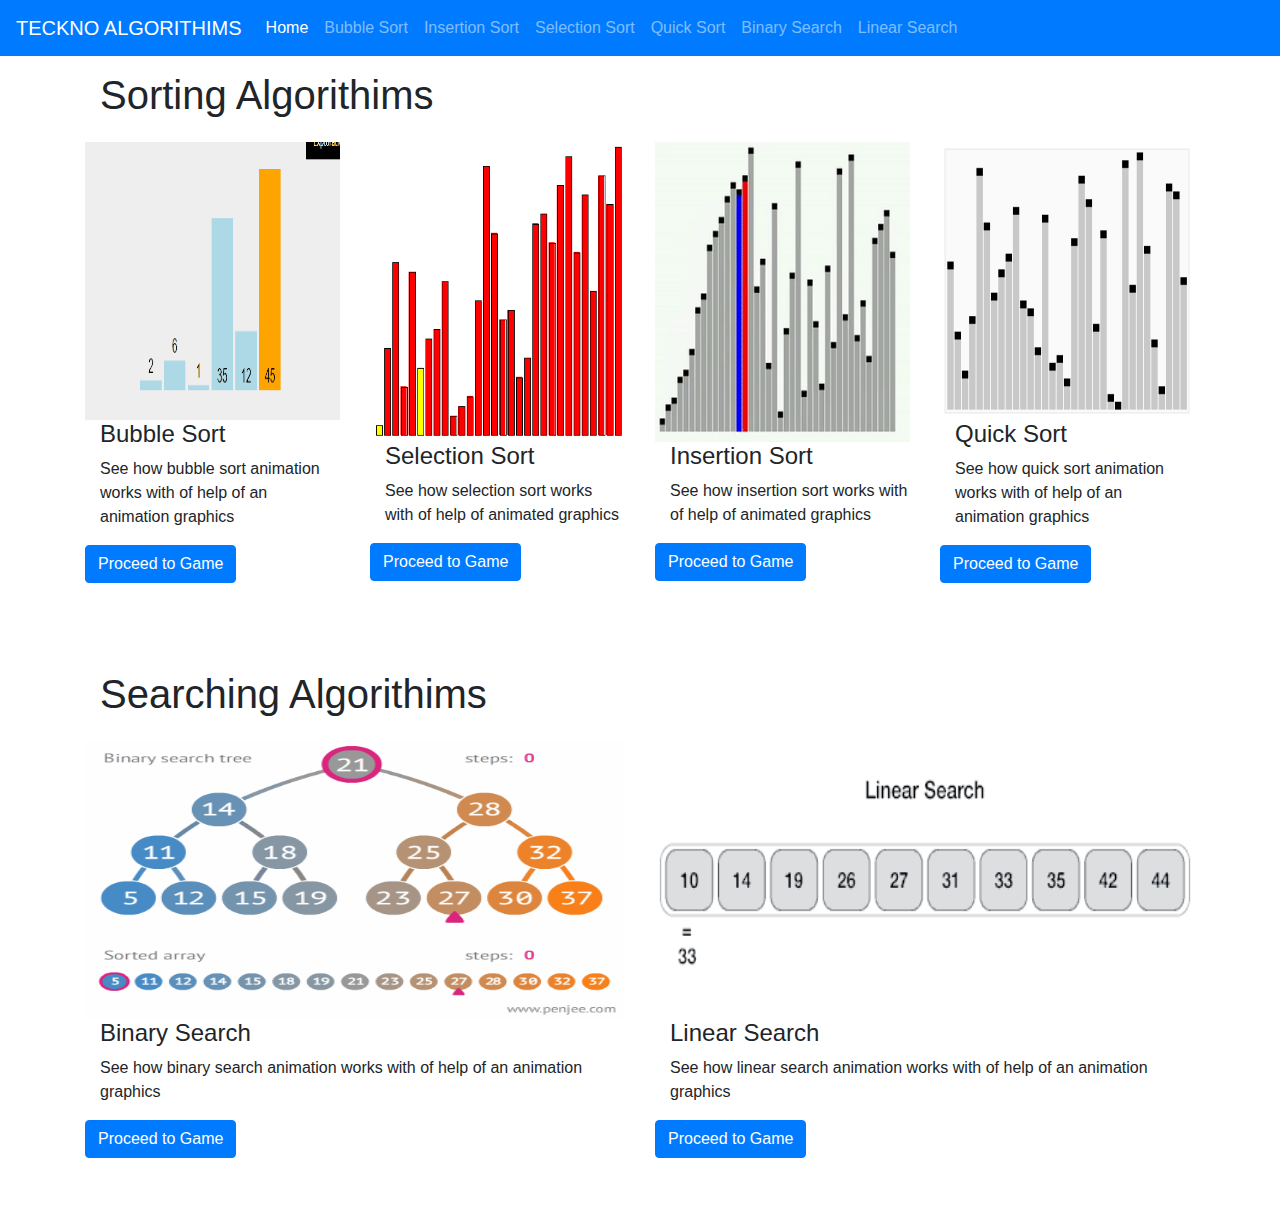
<file: index.html>
<!DOCTYPE html>
<html>
   <head>
      <title>Teckno Algorithims</title>
      <link rel="stylesheet" href="styles/main.css">
      <link rel="stylesheet" href="https://maxcdn.bootstrapcdn.com/bootstrap/4.0.0/css/bootstrap.min.css" integrity="sha384-Gn5384xqQ1aoWXA+058RXPxPg6fy4IWvTNh0E263XmFcJlSAwiGgFAW/dAiS6JXm" crossorigin="anonymous">
      <script src="https://code.jquery.com/jquery-3.2.1.slim.min.js" integrity="sha384-KJ3o2DKtIkvYIK3UENzmM7KCkRr/rE9/Qpg6aAZGJwFDMVNA/GpGFF93hXpG5KkN" crossorigin="anonymous"></script>
      <script src="https://cdnjs.cloudflare.com/ajax/libs/popper.js/1.12.9/umd/popper.min.js" integrity="sha384-ApNbgh9B+Y1QKtv3Rn7W3mgPxhU9K/ScQsAP7hUibX39j7fakFPskvXusvfa0b4Q" crossorigin="anonymous"></script>
      <script src="https://maxcdn.bootstrapcdn.com/bootstrap/4.0.0/js/bootstrap.min.js" integrity="sha384-JZR6Spejh4U02d8jOt6vLEHfe/JQGiRRSQQxSfFWpi1MquVdAyjUar5+76PVCmYl" crossorigin="anonymous"></script>
   </head>
   <body>
      <nav class="navbar navbar-expand-lg navbar-dark bg-primary">
         <a class="navbar-brand" href="#">TECKNO ALGORITHIMS</a>
         <button class="navbar-toggler" type="button" data-toggle="collapse" data-target="#navbarSupportedContent" aria-controls="navbarSupportedContent" aria-expanded="false" aria-label="Toggle navigation">
         <span class="navbar-toggler-icon"></span>
         </button>
         <div class="collapse navbar-collapse" id="navbarSupportedContent">
            <ul class="navbar-nav mr-auto">
               <li class="nav-item active">
                  <a class="nav-link" href="index.html">Home</a>
               </li>
               <li class="nav-item">
                  <a class="nav-link" href="content/bubblesort.html">Bubble Sort</a>
               </li>
               <li class="nav-item">
                  <a class="nav-link" href="content/insertionSort.html">Insertion Sort</a>
               </li>
               <li class="nav-item">
                  <a class="nav-link" href="content/selectionsort.html">Selection Sort</a>
               </li>
               <li class="nav-item">
                  <a class="nav-link" href="content/quickSort.html">Quick Sort</a>
               </li>
               <li class="nav-item">
                  <a class="nav-link" href="content/binarySearch.html">Binary Search</a>
               </li>
               <li class="nav-item">
                  <a class="nav-link" href="content/linearSearch.html">Linear Search</a>
               </li>
            </ul>
         </div>
      </nav>
      <div class="container">
         <header>
            <h1>Sorting Algorithims</h1>
         </header>
         <div class="row">
            <div class="col-sm">
               <img src="images/1_5MamIim_fvE9k72XAD5ceQ.gif" width="100%" height="278px;">
               <h4>Bubble Sort</h4>
               <p>See how bubble sort animation works with of help of an animation graphics</p>
               <a class="btn btn-primary" href="Content/bubblesort.html" role="button">Proceed to Game</a>
            </div>
            <div class="col-sm">
               <img src="images/selection_sort_placeholder.gif" width="100%" height="300px;">
               <h4>Selection Sort</h4>
               <p>See how selection sort works with of help of animated graphics</p>
               <a class="btn btn-primary" href="Content/selectionsort.html" role="button">Proceed to Game</a>
            </div>
            <div class="col-sm">
               <img src="images/CornyThickGordonsetter-size_restricted.gif" width="100%" height="300px;">
               <h4>Insertion Sort</h4>
               <p>See how insertion sort works with of help of animated graphics</p>
               <a class="btn btn-primary" href="Content/insertionSort.html" role="button">Proceed to Game</a>
            </div>
            <div class="col-sm">
               <img src="images/Sorting_quicksort_anim.gif" width="100%" height="278px;">
               <h4>Quick Sort</h4>
               <p>See how quick sort animation works with of help of an animation graphics</p>
               <a class="btn btn-primary" href="Content/quickSort.html" role="button">Proceed to Game</a>
            </div>
         </div>
      </div>
      <br><br><br>
      <div class="container">
         <header>
            <h1>Searching Algorithims</h1>
         </header>
         <div class="row">
            <div class="col-sm">
               <img src="images/binary-search-tree-sorted-array-animation.gif" width="100%" height="278px;">
               <h4>Binary Search</h4>
               <p>See how binary search animation works with of help of an animation graphics</p>
               <a class="btn btn-primary" href="Content/binarySearch.html" role="button">Proceed to Game</a>
            </div>
            <div class="col-sm">
               <img src="images/linear_search.gif" width="100%" height="278px;">
               <h4>Linear Search</h4>
               <p>See how linear search animation works with of help of an animation graphics</p>
               <a class="btn btn-primary" href="Content/linearSearch.html" role="button">Proceed to Game</a>
            </div>
         </div>
      </div>
      <br><br><br>
   </body>
</html>
</file>
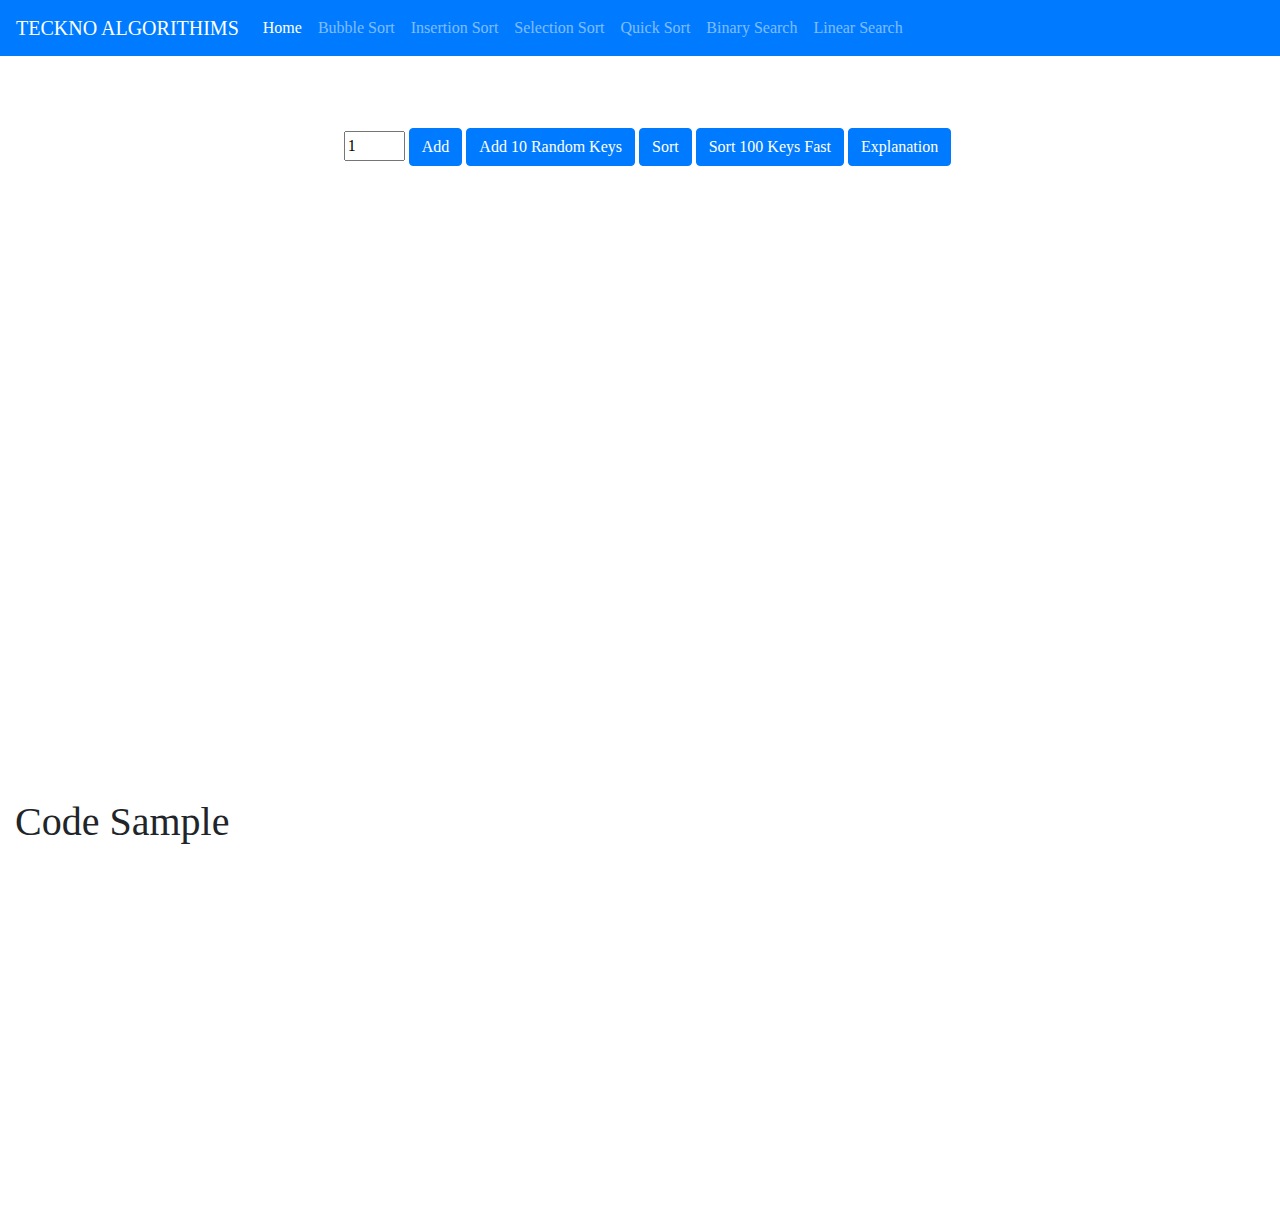
<file: Content/bubblesort.html>
<!DOCTYPE html>
<html>
   <head>
      <title>Bubble Sort Algorithm Animation</title>
      <!-- bootstrap Imports Start-->
      <link rel="stylesheet" href="https://maxcdn.bootstrapcdn.com/bootstrap/4.0.0/css/bootstrap.min.css" integrity="sha384-Gn5384xqQ1aoWXA+058RXPxPg6fy4IWvTNh0E263XmFcJlSAwiGgFAW/dAiS6JXm" crossorigin="anonymous">
      <script src="https://code.jquery.com/jquery-3.2.1.slim.min.js" integrity="sha384-KJ3o2DKtIkvYIK3UENzmM7KCkRr/rE9/Qpg6aAZGJwFDMVNA/GpGFF93hXpG5KkN" crossorigin="anonymous"></script>
      <script src="https://cdnjs.cloudflare.com/ajax/libs/popper.js/1.12.9/umd/popper.min.js" integrity="sha384-ApNbgh9B+Y1QKtv3Rn7W3mgPxhU9K/ScQsAP7hUibX39j7fakFPskvXusvfa0b4Q" crossorigin="anonymous"></script>
      <script src="https://maxcdn.bootstrapcdn.com/bootstrap/4.0.0/js/bootstrap.min.js" integrity="sha384-JZR6Spejh4U02d8jOt6vLEHfe/JQGiRRSQQxSfFWpi1MquVdAyjUar5+76PVCmYl" crossorigin="anonymous"></script>
      <!-- bootstrap Imports End-->
      <link href="../styles/main.css" type="text/css" rel="stylesheet">
      <script>
         $(document).ready(function () {
             $('[data-toggle="tooltip"]').tooltip();
             $('[data-toggle="popover"]').popover();
         });
      </script>
      <script>
         function showNavbarContent(id) {
             try {
                 var sorting = document.getElementById('navSortingAlgorithms');
                 var specials = document.getElementById('navSpecials');

                 if (sorting.id !== id)
                     sorting.classList.remove("in");
                 if (specials.id !== id)
                     specials.classList.remove("in");

             } catch (error) {

             }
         }
      </script>
   </head>
   <body>
      <nav class="navbar navbar-expand-lg navbar-dark bg-primary">
         <a class="navbar-brand" href="#">TECKNO ALGORITHIMS</a>
         <button class="navbar-toggler" type="button" data-toggle="collapse" data-target="#navbarSupportedContent" aria-controls="navbarSupportedContent" aria-expanded="false" aria-label="Toggle navigation">
         <span class="navbar-toggler-icon"></span>
         </button>
         <div class="collapse navbar-collapse" id="navbarSupportedContent">
            <ul class="navbar-nav mr-auto">
               <li class="nav-item active">
                  <a class="nav-link" href="../index.html">Home</a>
               </li>
               <li class="nav-item">
                  <a class="nav-link" href="bubblesort.html">Bubble Sort</a>
               </li>
               <li class="nav-item">
                  <a class="nav-link" href="insertionSort.html">Insertion Sort</a>
               </li>
               <li class="nav-item">
                  <a class="nav-link" href="selectionsort.html">Selection Sort</a>
               </li>
               <li class="nav-item">
                  <a class="nav-link" href="quickSort.html">Quick Sort</a>
               </li>
               <li class="nav-item">
                  <a class="nav-link" href="binarySearch.html">Binary Search</a>
               </li>
               <li class="nav-item">
                  <a class="nav-link" href="linearSearch.html">Linear Search</a>
               </li>
            </ul>
         </div>
      </nav>
      <div class="row">
         <div class="col-12 col-sm-12" style="text-align: center; color:white">
            <br><br><br>
            <p id="buttons" class="text-center">
               <input id="inputField" type="number" onkeydown="if (event.keyCode == 13) add()" min="1" max="99" step="1" value="1" size="10" maxlength="2">
               <a class="btn btn-primary" role="button" id="add" onclick="add()" class="button2">Add</a>
               <a class="btn btn-primary" role="button"  id="random" onclick="addRandom()" class="button2" >Add 10 Random Keys</a>
               <a class="btn btn-primary" role="button"  id="sort" onclick="initSort(); startStopwatch()" class="button2" >Sort</a>
               <a class="btn btn-primary" role="button"  id="fast" onclick="initFastSort(); startStopwatch()" class="button2 " >Sort 100 Keys Fast</a>
               <a class="btn btn-primary" role="button" id="fast" data-toggle="modal" data-target=".bd-example-modal-lg" class="button2 ">Explanation</a>
            </p>
            <p id="buttons2" class="text-center">
               <a class="btn btn-primary" role="button" id="pp" onclick="pausePlay(); startStopwatch()"  class="button">Pause/Play</a>
               <a class="btn btn-primary" role="button" id="stop" onclick="stopButton(); resetStopwatch()" class="button3">Stop</a>
            </p>

            <div class="mx-auto card dell-blue text-white" id="timer-display" style="width: 14rem; color: black; visibility: hidden">
               <h1 id="timer"></h1>
            </div>

            <canvas class="canvas-sorting" id="paint" width="1108" height="500">
               Your browser does not support the HTML5 canvas tag.
            </canvas>

         </div>
         <div class="w-100 d-none d-md-block"></div>
         <div class="col-12 col-sm-12">
            <h1>Code Sample</h1>
            <iframe src="https://trinket.io/embed/python/6c90ec5598" width="100%" height="356" frameborder="0" marginwidth="0" marginheight="0" allowfullscreen></iframe>
         </div>
      </div>
      <!-- Large modal -->
      <div class="modal fade bd-example-modal-lg" tabindex="-1" role="dialog" aria-labelledby="myLargeModalLabel" aria-hidden="true">
         <div class="modal-dialog modal-lg">
            <div class="modal-content">
               <h1>Bubble Sort Algorithim</h1>
               <p>
                  Bubble Sort is the simplest sorting algorithm that works by repeatedly swapping the adjacent elements if they are in wrong order.
               </p>
               <h4>Example:</h4>
               <h6>First Pass:</h6>
               <p>( 5 1 4 2 8 ) –> ( 1 5 4 2 8 ), Here, algorithm compares the first two elements, and swaps since 5 > 1.</p>
               <p>( 1 5 4 2 8 ) –>  ( 1 4 5 2 8 ), Swap since 5 > 4</p>
               <p>( 1 4 5 2 8 ) –>  ( 1 4 2 5 8 ), Swap since 5 > 2</p>
               <p>( 1 4 2 5 8 ) –> ( 1 4 2 5 8 ), Now, since these elements are already in order (8 > 5), algorithm does not swap them.</p>
               <h6>Second Pass:</h6>
               <p>( 1 4 2 5 8 ) –> ( 1 4 2 5 8 )</p>
               <p>( 1 4 2 5 8 ) –> ( 1 2 4 5 8 ), Swap since 4 > 2</p>
               <p>( 1 2 4 5 8 ) –> ( 1 2 4 5 8 )</p>
               <p>( 1 2 4 5 8 ) –>  ( 1 2 4 5 8 )</p>
               <p>Now, the array is already sorted, but our algorithm does not know if it is completed. The algorithm needs one whole pass without any swap to know it is sorted.</p>
               <h6>Third Pass:</h6>
               <p>( 1 2 4 5 8 ) –> ( 1 2 4 5 8 )</p>
               <p>( 1 2 4 5 8 ) –> ( 1 2 4 5 8 )</p>
               <p>( 1 2 4 5 8 ) –> ( 1 2 4 5 8 )</p>
               <p>( 1 2 4 5 8 ) –> ( 1 2 4 5 8 )</p>
            </div>
         </div>
      </div>
      <script src="../Scripts/Sorting/bubbleScript.js"></script>
      <script src="../Scripts/timer.js"></script>
      </div>
   </body>
</html>
</file>
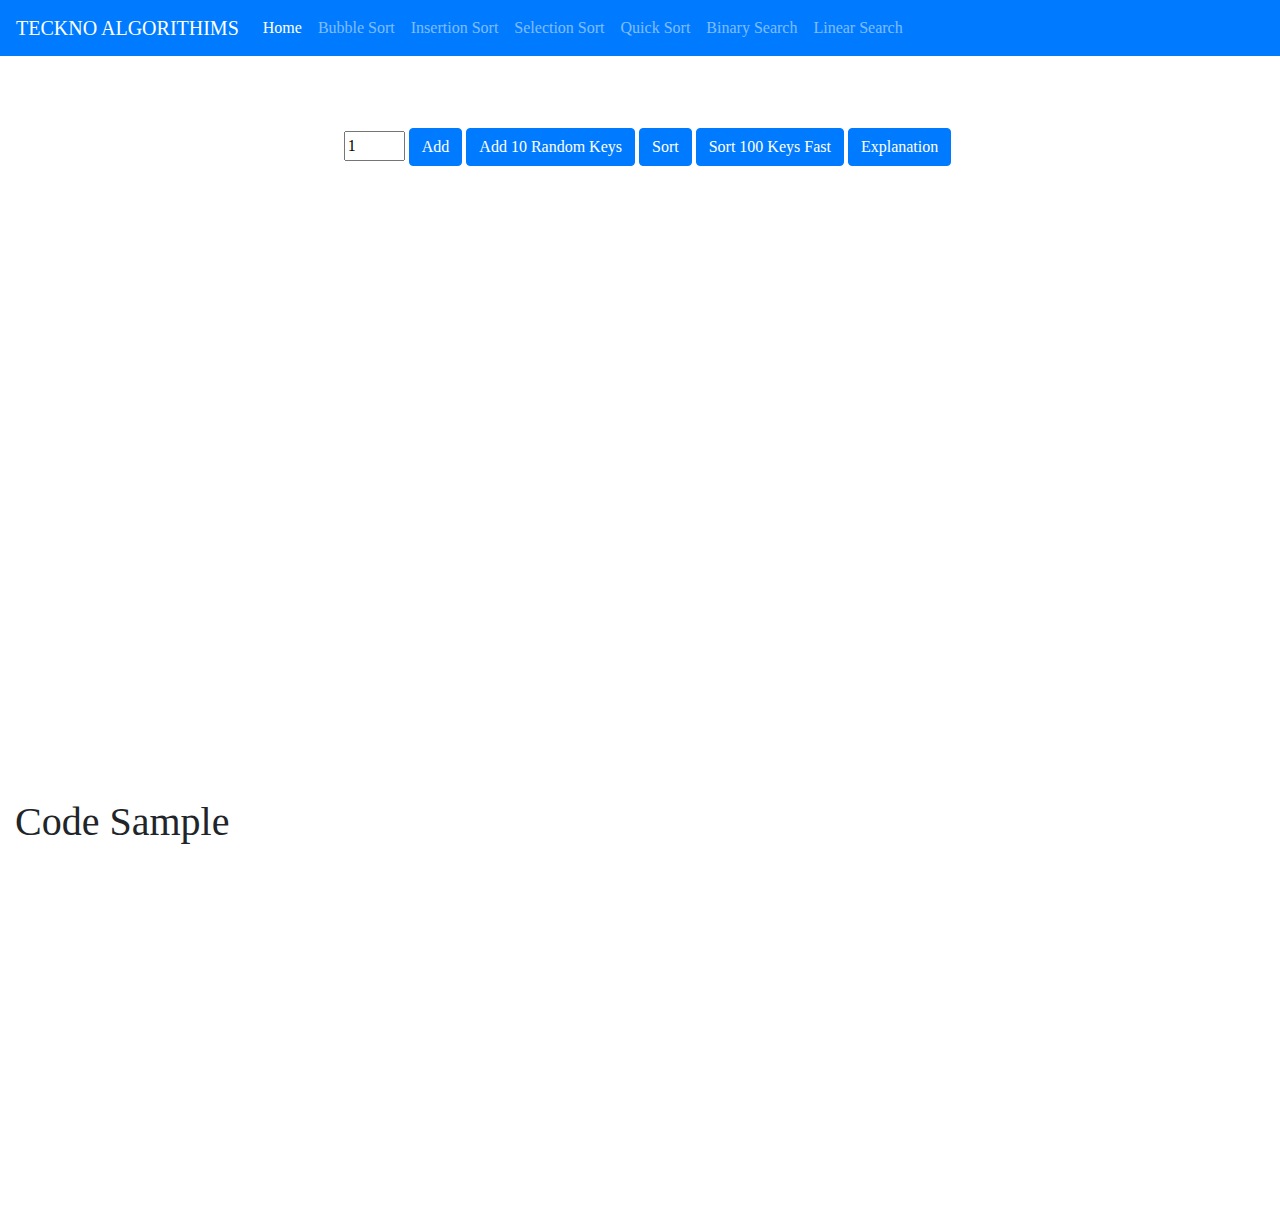
<file: Content/insertionSort.html>
<!DOCTYPE html>
<html>
   <head>
      <title>Insertion Sort Algorithm Animation</title>
      <!-- bootstrap Imports Start-->
      <link rel="stylesheet" href="https://maxcdn.bootstrapcdn.com/bootstrap/4.0.0/css/bootstrap.min.css" integrity="sha384-Gn5384xqQ1aoWXA+058RXPxPg6fy4IWvTNh0E263XmFcJlSAwiGgFAW/dAiS6JXm" crossorigin="anonymous">
      <script src="https://code.jquery.com/jquery-3.2.1.slim.min.js" integrity="sha384-KJ3o2DKtIkvYIK3UENzmM7KCkRr/rE9/Qpg6aAZGJwFDMVNA/GpGFF93hXpG5KkN" crossorigin="anonymous"></script>
      <script src="https://cdnjs.cloudflare.com/ajax/libs/popper.js/1.12.9/umd/popper.min.js" integrity="sha384-ApNbgh9B+Y1QKtv3Rn7W3mgPxhU9K/ScQsAP7hUibX39j7fakFPskvXusvfa0b4Q" crossorigin="anonymous"></script>
      <script src="https://maxcdn.bootstrapcdn.com/bootstrap/4.0.0/js/bootstrap.min.js" integrity="sha384-JZR6Spejh4U02d8jOt6vLEHfe/JQGiRRSQQxSfFWpi1MquVdAyjUar5+76PVCmYl" crossorigin="anonymous"></script>
      <!-- bootstrap Imports End-->
      <link href="../styles/main.css" type="text/css" rel="stylesheet">
      <script>
         $(document).ready(function () {
             $('[data-toggle="tooltip"]').tooltip();
             $('[data-toggle="popover"]').popover();
         });
      </script>
      <script>
         function showNavbarContent(id) {
             try {
                 var sorting = document.getElementById('navSortingAlgorithms');
                 var specials = document.getElementById('navSpecials');

                 if (sorting.id !== id)
                     sorting.classList.remove("in");
                 if (specials.id !== id)
                     specials.classList.remove("in");

             } catch (error) {

             }
         }
      </script>
   </head>
   <body>
      <nav class="navbar navbar-expand-lg navbar-dark bg-primary">
         <a class="navbar-brand" href="#">TECKNO ALGORITHIMS</a>
         <button class="navbar-toggler" type="button" data-toggle="collapse" data-target="#navbarSupportedContent" aria-controls="navbarSupportedContent" aria-expanded="false" aria-label="Toggle navigation">
         <span class="navbar-toggler-icon"></span>
         </button>
         <div class="collapse navbar-collapse" id="navbarSupportedContent">
            <ul class="navbar-nav mr-auto">
               <li class="nav-item active">
                  <a class="nav-link" href="../index.html">Home</a>
               </li>
               <li class="nav-item">
                  <a class="nav-link" href="bubblesort.html">Bubble Sort</a>
               </li>
               <li class="nav-item">
                  <a class="nav-link" href="insertionSort.html">Insertion Sort</a>
               </li>
               <li class="nav-item">
                  <a class="nav-link" href="selectionsort.html">Selection Sort</a>
               </li>
               <li class="nav-item">
                  <a class="nav-link" href="quickSort.html">Quick Sort</a>
               </li>
               <li class="nav-item">
                  <a class="nav-link" href="binarySearch.html">Binary Search</a>
               </li>
               <li class="nav-item">
                  <a class="nav-link" href="linearSearch.html">Linear Search</a>
               </li>
            </ul>
         </div>
      </nav>
      <div class="row">
         <div class="col-12 col-sm-12" style="text-align: center;  color:white">
            <br><br><br>
            <p id="buttons" class="text-center">
               <input id="inputField" type="number" onkeydown="if (event.keyCode == 13) add()" min="1" max="99" step="1" value="1" size="10" maxlength="2">
               <a class="btn btn-primary" role="button" id="add" onclick="add()" class="button2">Add</a>
               <a class="btn btn-primary" role="button"  id="random" onclick="addRandom()" class="button2" >Add 10 Random Keys</a>
               <a class="btn btn-primary" role="button"  id="sort" onclick="initSort(); startStopwatch()" class="button2" >Sort</a>
               <a class="btn btn-primary" role="button"  id="fast" onclick="initFastSort(); startStopwatch()" class="button2 " >Sort 100 Keys Fast</a>
               <a class="btn btn-primary" role="button" id="fast" data-toggle="modal" data-target=".bd-example-modal-lg" class="button2 ">Explanation</a>
            </p>
            <p id="buttons2" class="text-center">
               <a class="btn btn-primary" role="button" id="pp" onclick="pausePlay(); startStopwatch()"  class="button">Pause/Play</a>
               <a class="btn btn-primary" role="button" id="stop" onclick="stopButton(); resetStopwatch()" class="button3">Stop</a>
            </p>

            <div class="mx-auto card dell-blue text-white" id="timer-display" style="width: 14rem; color: black; visibility: hidden">
               <h1 id="timer"></h1>
            </div>

            <canvas class="canvas-sorting" id="paint" width="1108" height="500">
               Your browser does not support the HTML5 canvas tag.
            </canvas>
         </div>
         <div class="w-100 d-none d-md-block"></div>
         <div class="col-12 col-sm-12">
            <h1>Code Sample</h1>
            <iframe src="https://trinket.io/embed/python/74327d9946" width="100%" height="356" frameborder="0" marginwidth="0" marginheight="0" allowfullscreen></iframe>
         </div>
      </div>
      <!-- Large modal -->
      <div class="modal fade bd-example-modal-lg" tabindex="-1" role="dialog" aria-labelledby="myLargeModalLabel" aria-hidden="true">
         <div class="modal-dialog modal-lg">
            <div class="modal-content">
               <h1>Insertion Sort Algorithim</h1>
               <p>Insertion sort iterates through items which are already sorted in a list to determine where to insert new items. The first part of an insertion sort list is a sorted sub-list, with the rest of the list remaining unsorted. Insertion sort iterates through the unsorted list, until the whole list has been sorted.</p>
               <h4>Example:</h4>
               <h6>First Pass:</h6>
               <p>( 9 7 5 2 12 8 ) –> ( 9 7 5 2 12 8 ), For this first pass nothing is changed as the algorithm begins comparing at positon 1 instead of position 0. The element at position 0 is the sorted list while the other elements make up the unsorted list.</p>
               <h6>Second Pass:</h6>
               <p>( 9 7 5 2 12 8 ) –> ( 7 9 5 2 12 8 ), In this second pass, the algorithm checks if the element at position 1 is less than any elements in the sorted list and if so, it shifts the appropriate elements in the sorted list to the right and then inserts the element it was previously comparing.</p>
               <h6>Third Pass:</h6>
               <p>( 7 9 5 2 12 8 ) –> ( 5 7 9 2 12 8 ), This action is repeated for element 5 as it is less than both element 7 and element 9, so the algorithm shifts them botht to the right and inserts element 5 into position 0.</p>
               <h6>Fourth Pass:</h6>
               <p>( 5 7 9 2 12 8 ) –> ( 2 5 7 9 12 8 ), Element 2 is inserted into position 1.</p>
               <h6>Fifth Pass:</h6>
               <p>( 2 5 7 9 12 8 ) –> ( 2 5 7 9 12 8 ), Since element 12 is less than each element in the sorted list, the list order is not changed and the element remains in it's position.</p>
               <h6>Sixth Pass:</h6>
               <p>( 2 5 7 9 12 8 ) –> ( 2 5 7 9 8 12 ), Similar to before, element 8 is compared against the elements in the sorted list and is inserted between elements 9 and 12. The list is then fully sorted.</p>
            </div>
         </div>
      </div>
      <script src="../Scripts/Sorting/insertionScript.js"></script>
      <script src="../Scripts/timer.js"></script>
      </div>
   </body>
</html>
</file>
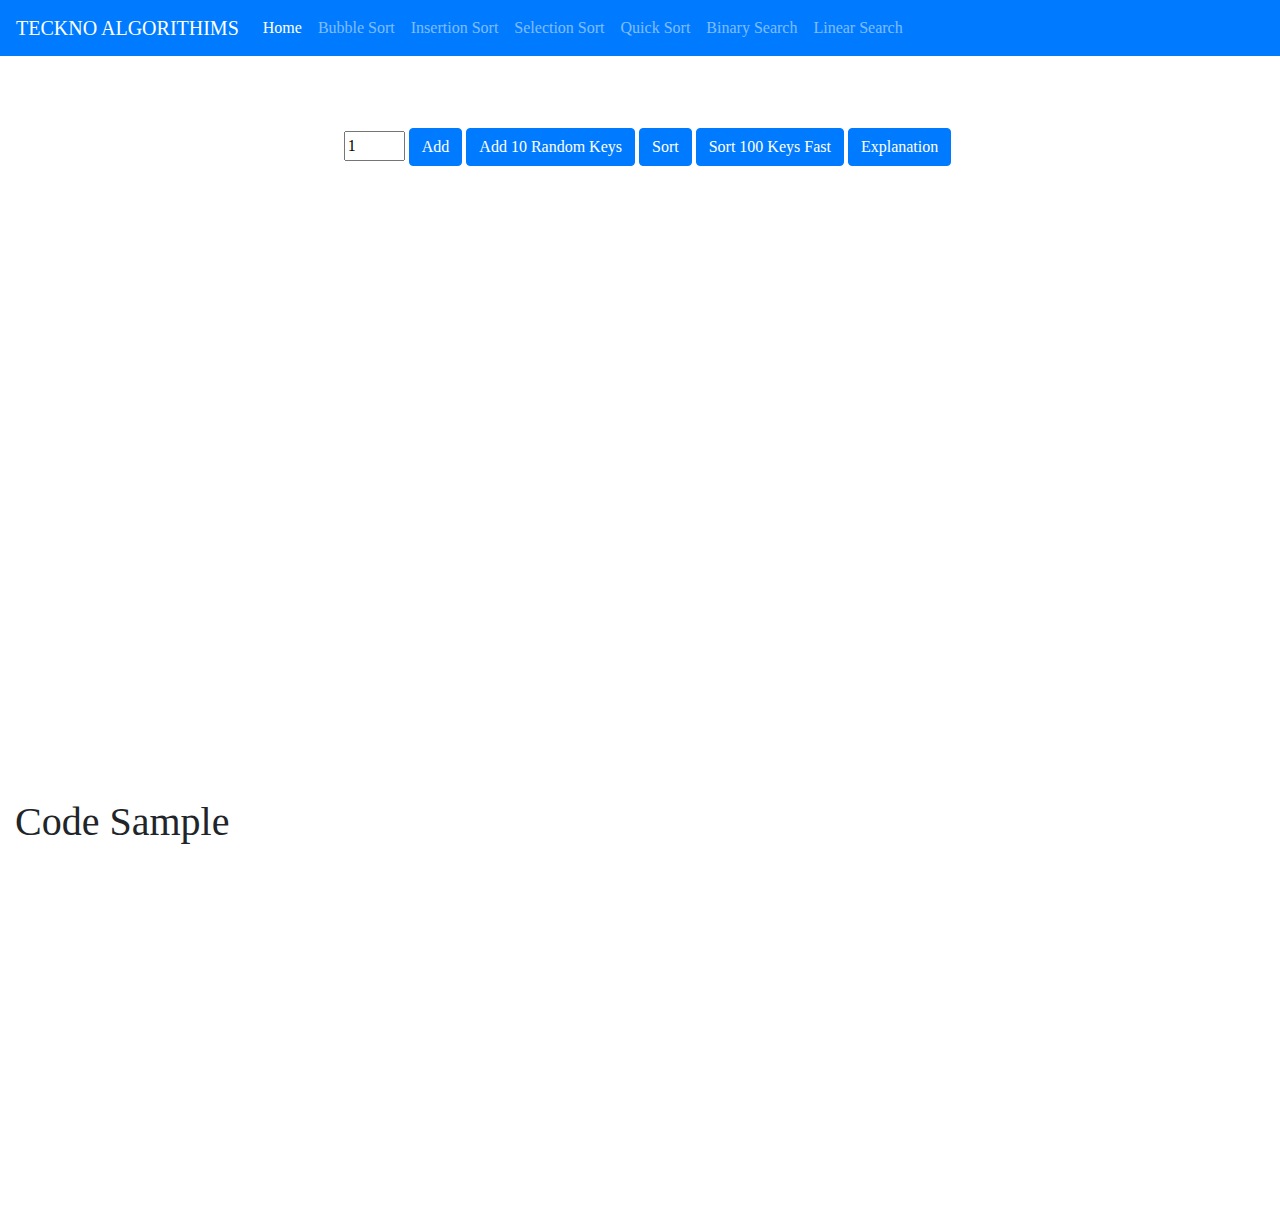
<file: Content/quickSort.html>
<!DOCTYPE html>
<html>
   <head>
      <title>Quick Sort Algorithm Animation</title>
      <!-- bootstrap Imports Start-->
      <link rel="stylesheet" href="https://maxcdn.bootstrapcdn.com/bootstrap/4.0.0/css/bootstrap.min.css" integrity="sha384-Gn5384xqQ1aoWXA+058RXPxPg6fy4IWvTNh0E263XmFcJlSAwiGgFAW/dAiS6JXm" crossorigin="anonymous">
      <script src="https://code.jquery.com/jquery-3.2.1.slim.min.js" integrity="sha384-KJ3o2DKtIkvYIK3UENzmM7KCkRr/rE9/Qpg6aAZGJwFDMVNA/GpGFF93hXpG5KkN" crossorigin="anonymous"></script>
      <script src="https://cdnjs.cloudflare.com/ajax/libs/popper.js/1.12.9/umd/popper.min.js" integrity="sha384-ApNbgh9B+Y1QKtv3Rn7W3mgPxhU9K/ScQsAP7hUibX39j7fakFPskvXusvfa0b4Q" crossorigin="anonymous"></script>
      <script src="https://maxcdn.bootstrapcdn.com/bootstrap/4.0.0/js/bootstrap.min.js" integrity="sha384-JZR6Spejh4U02d8jOt6vLEHfe/JQGiRRSQQxSfFWpi1MquVdAyjUar5+76PVCmYl" crossorigin="anonymous"></script>
      <!-- bootstrap Imports End-->
      <link href="../styles/main.css" type="text/css" rel="stylesheet">
      <script>
         $(document).ready(function () {
             $('[data-toggle="tooltip"]').tooltip();
             $('[data-toggle="popover"]').popover();
         });
      </script>
      <script>
         function showNavbarContent(id) {
             try {
                 var sorting = document.getElementById('navSortingAlgorithms');
                 var specials = document.getElementById('navSpecials');

                 if (sorting.id !== id)
                     sorting.classList.remove("in");
                 if (specials.id !== id)
                     specials.classList.remove("in");

             } catch (error) {

             }
         }
      </script>
   </head>
   <body>
      <nav class="navbar navbar-expand-lg navbar-dark bg-primary">
         <a class="navbar-brand" href="#">TECKNO ALGORITHIMS</a>
         <button class="navbar-toggler" type="button" data-toggle="collapse" data-target="#navbarSupportedContent" aria-controls="navbarSupportedContent" aria-expanded="false" aria-label="Toggle navigation">
         <span class="navbar-toggler-icon"></span>
         </button>
         <div class="collapse navbar-collapse" id="navbarSupportedContent">
            <ul class="navbar-nav mr-auto">
               <li class="nav-item active">
                  <a class="nav-link" href="../index.html">Home</a>
               </li>
               <li class="nav-item">
                  <a class="nav-link" href="bubblesort.html">Bubble Sort</a>
               </li>
               <li class="nav-item">
                  <a class="nav-link" href="insertionSort.html">Insertion Sort</a>
               </li>
               <li class="nav-item">
                  <a class="nav-link" href="selectionsort.html">Selection Sort</a>
               </li>
               <li class="nav-item">
                  <a class="nav-link" href="quickSort.html">Quick Sort</a>
               </li>
               <li class="nav-item">
                  <a class="nav-link" href="binarySearch.html">Binary Search</a>
               </li>
               <li class="nav-item">
                  <a class="nav-link" href="linearSearch.html">Linear Search</a>
               </li>
            </ul>
         </div>
      </nav>
      <div class="row">
         <div class="col-12 col-sm-12" style="text-align: center; color:white">
            <br><br><br>
            <p id="buttons" class="text-center">
               <input id="inputField" type="number" onkeydown="if (event.keyCode == 13) add()" min="1" max="99" step="1" value="1" size="10" maxlength="2">
               <a class="btn btn-primary" role="button" id="add" onclick="add()" class="button2">Add</a>
               <a class="btn btn-primary" role="button"  id="random" onclick="addRandom()" class="button2" >Add 10 Random Keys</a>
               <a class="btn btn-primary" role="button"  id="sort" onclick="initSort(); startStopwatch()" class="button2" >Sort</a>
               <a class="btn btn-primary" role="button"  id="fast" onclick="initFastSort(); startStopwatch()" class="button2 " >Sort 100 Keys Fast</a>
               <a class="btn btn-primary" role="button" id="fast" data-toggle="modal" data-target=".bd-example-modal-lg" class="button2 ">Explanation</a>
            </p>
            <p id="buttons2" class="text-center">
               <a class="btn btn-primary" role="button" id="pp" onclick="pausePlay(); startStopwatch()"  class="button">Pause/Play</a>
               <a class="btn btn-primary" role="button" id="stop" onclick="stopButton(); resetStopwatch()" class="button3">Stop</a>
            </p>

            <div class="mx-auto card dell-blue text-white" id="timer-display" style="width: 14rem; color: black; visibility: hidden">
               <h1 id="timer"></h1>
            </div>

            <canvas class="canvas-sorting" id="paint" width="1108" height="500">
               Your browser does not support the HTML5 canvas tag.
            </canvas>

         </div>
         <div class="w-100 d-none d-md-block"></div>
         <div class="col-12 col-sm-12">
            <h1>Code Sample</h1>
            <iframe src="https://trinket.io/embed/python/6c90ec5598" width="100%" height="356" frameborder="0" marginwidth="0" marginheight="0" allowfullscreen></iframe>
         </div>
      </div>
      <!-- Large modal -->
      <div class="modal fade bd-example-modal-lg" tabindex="-1" role="dialog" aria-labelledby="myLargeModalLabel" aria-hidden="true">
         <div class="modal-dialog modal-lg">
            <div class="modal-content">
               <h1>Quick Sort Algorithim</h1>
               <p>
                  Quick Sort is the simplest sorting algorithm that works by repeatedly swapping the adjacent elements if they are in wrong order.
               </p>
               <h4>Example:</h4>
               <h6>First Pass:</h6>
               <p>( 5 1 4 2 8 ) –> ( 1 5 4 2 8 ), Here, algorithm compares the first two elements, and swaps since 5 > 1.</p>
               <p>( 1 5 4 2 8 ) –>  ( 1 4 5 2 8 ), Swap since 5 > 4</p>
               <p>( 1 4 5 2 8 ) –>  ( 1 4 2 5 8 ), Swap since 5 > 2</p>
               <p>( 1 4 2 5 8 ) –> ( 1 4 2 5 8 ), Now, since these elements are already in order (8 > 5), algorithm does not swap them.</p>
               <h6>Second Pass:</h6>
               <p>( 1 4 2 5 8 ) –> ( 1 4 2 5 8 )</p>
               <p>( 1 4 2 5 8 ) –> ( 1 2 4 5 8 ), Swap since 4 > 2</p>
               <p>( 1 2 4 5 8 ) –> ( 1 2 4 5 8 )</p>
               <p>( 1 2 4 5 8 ) –>  ( 1 2 4 5 8 )</p>
               <p>Now, the array is already sorted, but our algorithm does not know if it is completed. The algorithm needs one whole pass without any swap to know it is sorted.</p>
               <h6>Third Pass:</h6>
               <p>( 1 2 4 5 8 ) –> ( 1 2 4 5 8 )</p>
               <p>( 1 2 4 5 8 ) –> ( 1 2 4 5 8 )</p>
               <p>( 1 2 4 5 8 ) –> ( 1 2 4 5 8 )</p>
               <p>( 1 2 4 5 8 ) –> ( 1 2 4 5 8 )</p>
            </div>
         </div>
      </div>
      <script src="../Scripts/Sorting/quickScript.js"></script>
      <script src="../Scripts/timer.js"></script>
      </div>
   </body>
</html>
</file>
<file: styles/main.css>
* {
  box-sizing: border-box;
}

body {
  margin: 0px;
  font-family: 'segoe ui';
  background-color: white;
}

h1{
  padding: 15px;
}

p, h5,h6, h4{
    padding-left: 15px;
}

a:link, a:visited, a:active, a:hover{
  text-decoration:none ;
  color: white;
}

#remark{
  text-align: center;
  margin-left: 200px;
}

.dell-blue{
  background-color: #0076CE;
  color: white;
}
/*
canvas{
  width: 100%;
  margin: 0 auto;
  padding: 0px;
} */
</file>
